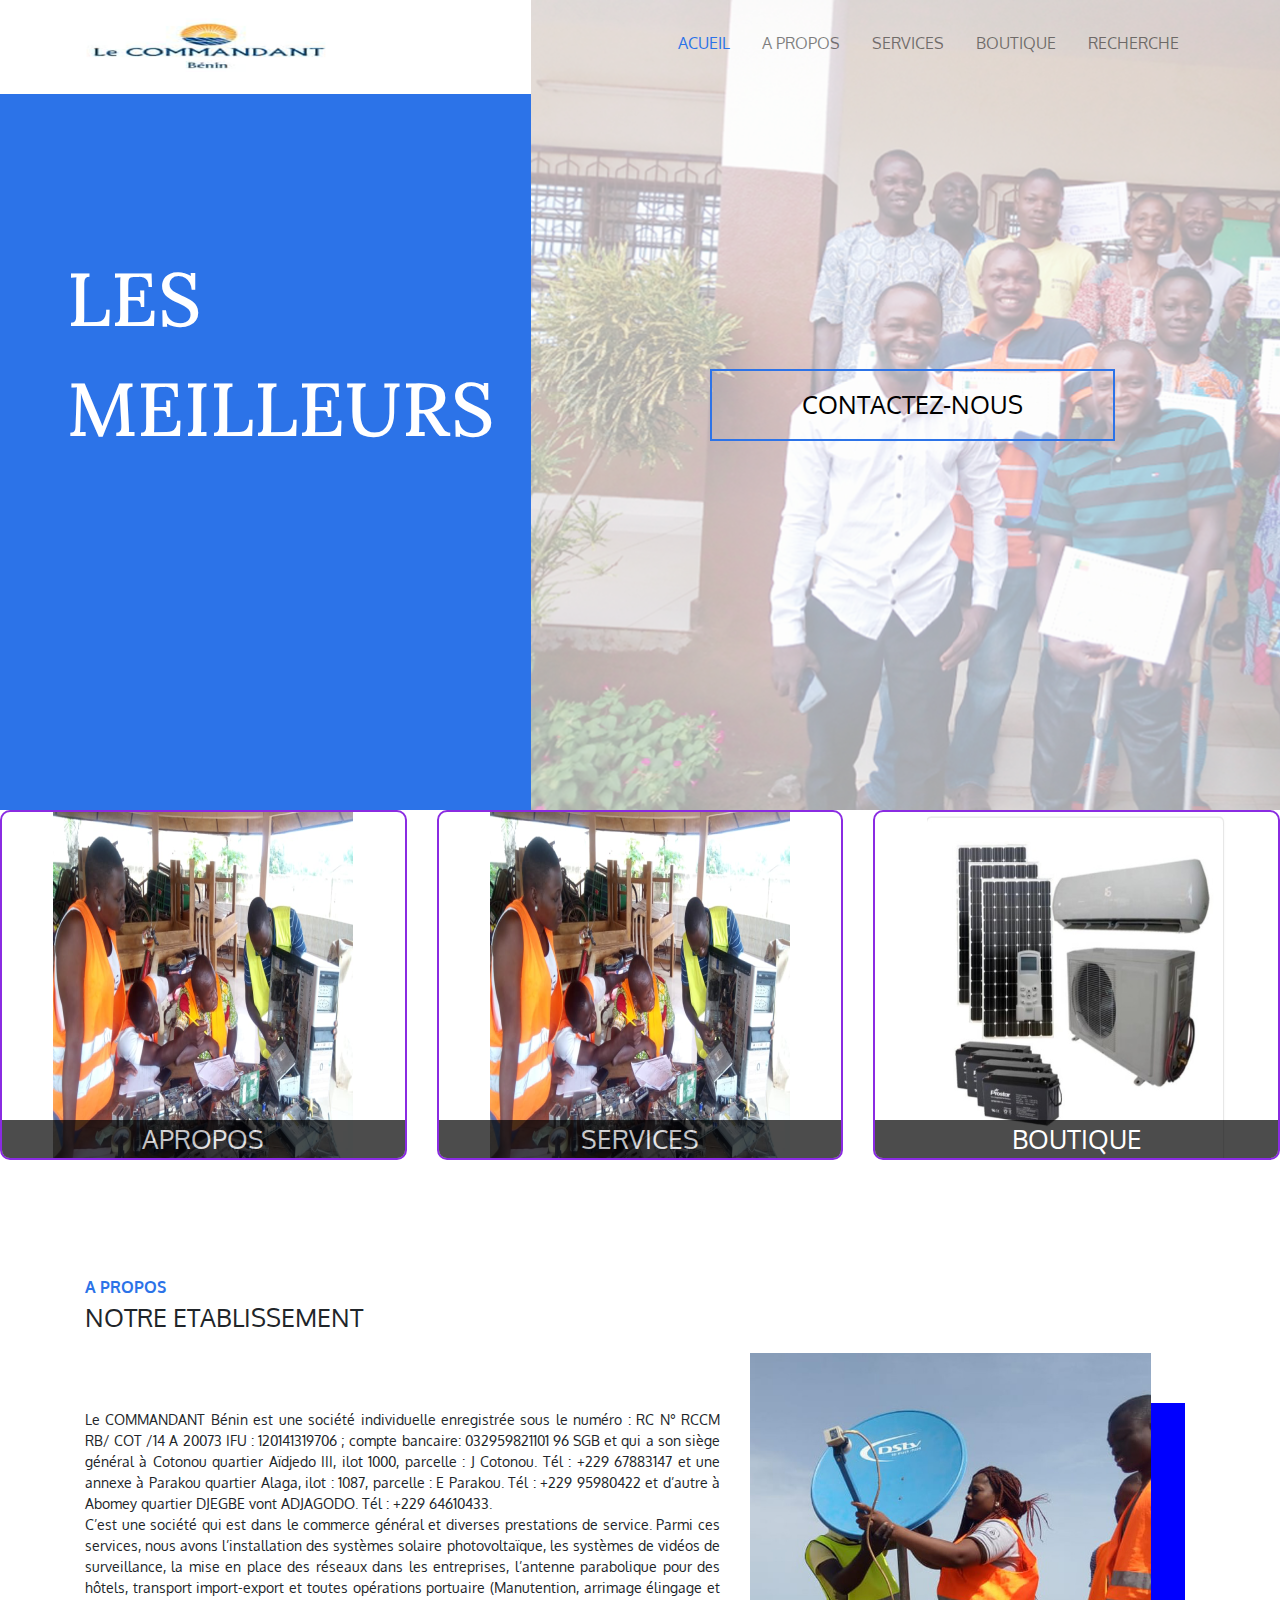
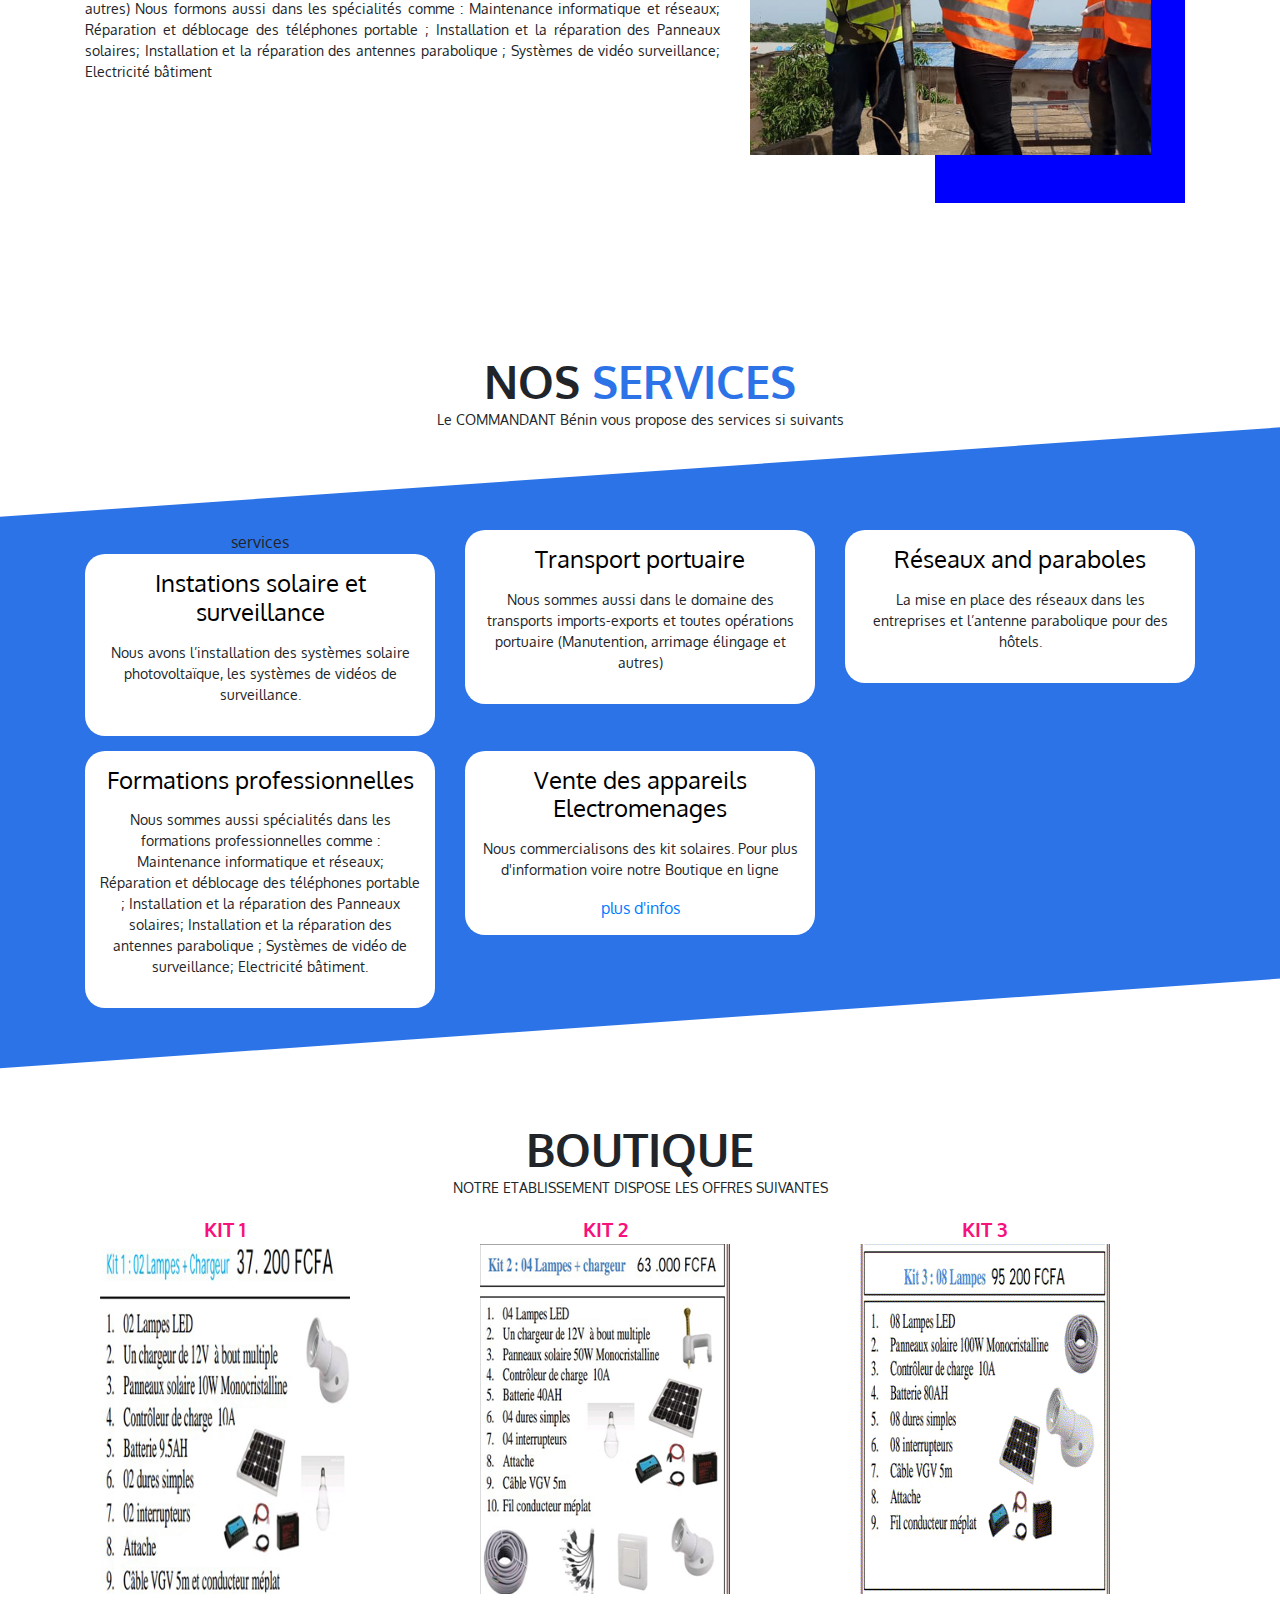
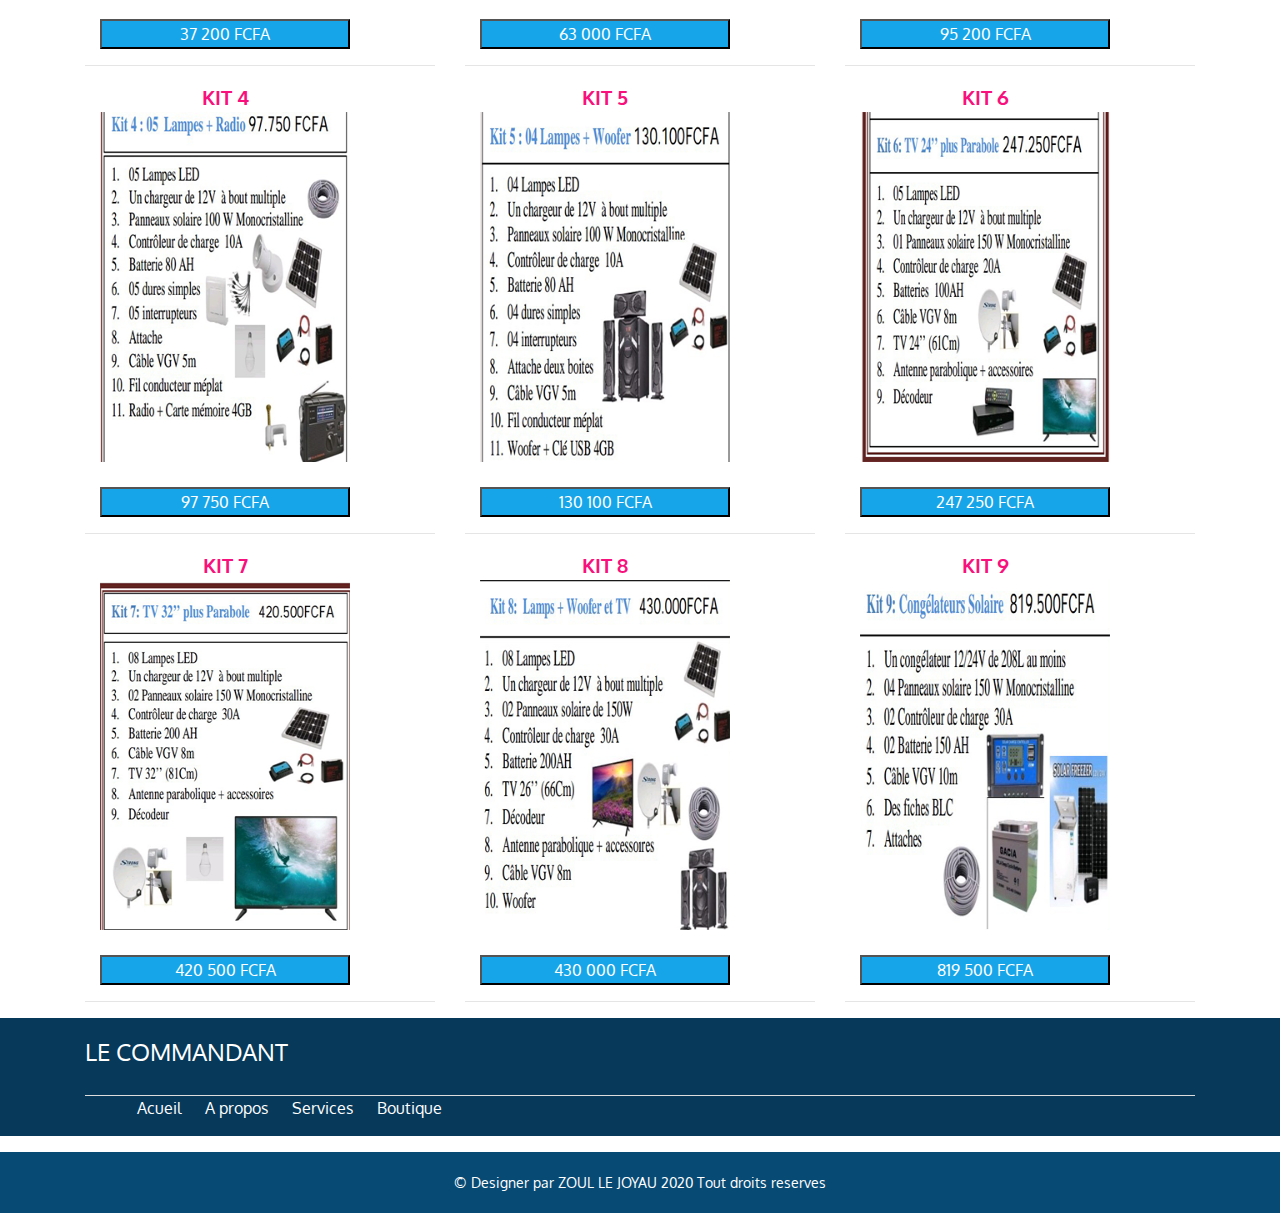
<file: index.html>
<!DOCTYPE html>
<html lang="fr">

<head>
    <meta charset="utf-8">
    <meta http-equiv="X-UA-Compatible" content="IE=edge">
    <title> LeCommandantBenin</title>
    <meta name="description" content="">
    <meta name="viewport" content="width=device-width, initial-scale=1">
    <link rel="stylesheet" href="css/bootstrap.min.css">
    <link rel="stylesheet" href="css/style.css">
    <link rel="stylesheet" href="https://use.fontawesome.com/releases/v5.7.0/css/all.css" integrity="sha384-lZN37f5QGtY3VHgisS14W3ExzMWZxybE1SJSEsQp9S+oqd12jhcu+A56Ebc1zFSJ" crossorigin="anonymous">
    <link href='https://fonts.googleapis.com/css?family=Oxygen:400,300,700' rel='stylesheet' type='text/css'>
    <link href='https://fonts.googleapis.com/css?family=Lora' rel='stylesheet' type='text/css'>
</head>

<body>
    <nav class="navbar navbar-expand-lg navbar-light text-uppercase font-weight-bold" id="navbarWeb">
        <div class="container">
            <a class="navbar-brand" href="index.html"><img width="250" src="imgs/logo1.png" alt="#" /></a>
            <button id="togglerNavbar" class="navbar-toggler" type="button" data-toggle="collapse" data-target="#show-menu" aria-controls="navbarSupportedContent" aria-expanded="false" aria-label="Toggle navigation">
             <span class="navbar-toggler-icon"></span>
            </button>
            <div class="collapse navbar-collapse" id="show-menu">
                <ul class="navbar-nav ml-auto">
                    <li class="nav-item active">
                        <a class="nav-link" href="#home"> Acueil </a>
                    </li>
                    <li class="nav-item">
                        <a class="nav-link" href="#about"> A propos</a>
                    </li>
                    <li class="nav-item">
                        <a class="nav-link" href="#service">Services</a>
                    </li>

                    <li class="nav-item">
                        <a class="nav-link" href="#shope">Boutique</a>
                    </li>
                    <li class="nav-item">
                        <a class="nav-link" href="https://www.google.com/search">Recherche</a>
                    </li>
                </ul>
            </div>
        </div>
    </nav>
    <header class="text-uppercase">
        <div class="row">
            <div class="col-xl-5 col-lg-12">
                <p>les meilleurs</p>
            </div>
            <div class="col-xl-7 col-lg-12">
                <div class="white-overlay d-flex align-items-center" id="contcter1">
                    <button><a href="Tel:+22964610433" class="text-uppercase">Contactez-nous</a></button>
                </div>
            </div>
        </div>
    </header>
    <!-- start of home pages -->

    <div id="home" class="row">
        <div class="col-md-4 col-sm-6 col-xs-12" id="about-home">
            <a href="#about" onclick="$dc.loadMenuCategories();">
                <div id="about-tile"><span>Apropos</span></div>
            </a>
        </div>
        <div class="col-md-4 col-sm-6 col-xs-12" id="service-home">
            <a href="#service" onclick="$dc.loadMenuItems('SP');">
                <div id="service-tile"><span>Services</span></div>
            </a>
        </div>
        <div class="col-md-4 col-sm-6 col-xs-12" id="shope-home">
            <a href="#shope" onclick="$dc.loadMenuItems('SP');">
                <div id="shope-tile"><span>Boutique</span></div>
            </a>
        </div>
    </div>

    <!-- End of #home-tiles -->
    <!-- stat od about-us -->
    <section class="about-us text-justify " id="about">
        <div class="container">
            <strong class="text-uppercase">A propos</strong>
            <p class="text-uppercase">notre<span> etablissement</span></p>
            <div class="row">
                <div class="col-lg-7 col-12 d-flex align-items-center">
                    <p>Le COMMANDANT Bénin est une société individuelle enregistrée sous le numéro : RC N° RCCM RB/ COT /14 A 20073 IFU : 120141319706 ; compte bancaire: 032959821101 96 SGB et qui a son siège général à Cotonou quartier Aïdjedo III, ilot
                        1000, parcelle : J Cotonou. Tél : +229 67883147 et une annexe à Parakou quartier Alaga, ilot : 1087, parcelle : E Parakou. Tél : +229 95980422 et d’autre à Abomey quartier DJEGBE vont ADJAGODO. Tél : +229 64610433. <br> C’est une
                        société qui est dans le commerce général et diverses prestations de service. Parmi ces services, nous avons l’installation des systèmes solaire photovoltaïque, les systèmes de vidéos de surveillance, la mise en place des réseaux
                        dans les entreprises, l’antenne parabolique pour des hôtels, transport import-export et toutes opérations portuaire (Manutention, arrimage élingage et autres) Nous formons aussi dans les spécialités comme : Maintenance informatique
                        et réseaux; Réparation et déblocage des téléphones portable ; Installation et la réparation des Panneaux solaires; Installation et la réparation des antennes parabolique ; Systèmes de vidéo surveillance; Electricité bâtiment
                    </p>
                </div>
                <div class="col-lg-5 col-12" id="imgsAbout">
                    <div class="blue-shadow"></div>
                    <img src="imgs/about-us.jpg" width="90%">
                </div>
            </div>
        </div>
    </section>
    <!-- end of about-us -->
    <!-- services -->
    <section class="services text-center " id="service">
        <div class="container">
            <h2 class="text-uppercase"> Nos <span>services</span></h2>
            <p>Le COMMANDANT Bénin vous propose des services si suivants </p>
            <div class="row">
                <div class="col-lg-4 col-md-6 col-xs-12 ">services
                    <div class="item">
                        <i class=" fas fa-solar-panel  fa-3x"></i>
                        <h4><a href="service.html">Instations solaire et surveillance</a></h4>
                        <p>Nous avons l’installation des systèmes solaire photovoltaïque, les systèmes de vidéos de surveillance.</p>
                    </div>
                </div>
                <div class="col-lg-4 col-md-6 col-xs-12">
                    <div class="item">
                        <i class="fa fa-ship fa-3x"></i>
                        <h4><a href="service.html">Transport portuaire</a></h4>
                        <p>Nous sommes aussi dans le domaine des transports imports-exports et toutes opérations portuaire (Manutention, arrimage élingage et autres)</p>
                    </div>
                </div>
                <div class="col-lg-4 col-md-6 col-xs-12">
                    <div class="item">
                        <i class="fas fa-broadcast-tower fa-3x"></i>
                        <h4><a href="service.html">Réseaux and paraboles </a></h4>
                        <p>La mise en place des réseaux dans les entreprises et l’antenne parabolique pour des hôtels.</p>
                    </div>
                </div>
                <div class="col-lg-4 col-md-6 col-xs-12">
                    <div class="item">
                        <i class="	fas fa-graduation-cap fa-3x"></i>
                        <h4><a href="service.html">Formations professionnelles</a></h4>
                        <p>Nous sommes aussi spécialités dans les formations professionnelles comme : Maintenance informatique et réseaux; Réparation et déblocage des téléphones portable ; Installation et la réparation des Panneaux solaires; Installation
                            et la réparation des antennes parabolique ; Systèmes de vidéo de surveillance; Electricité bâtiment.
                        </p>
                    </div>
                </div>
                <div class="col-lg-4 col-md-6 col-xs-12">
                    <div class="item">
                        <i class="	fas fa-calculator fa-3x"></i>
                        <h4><a href="service.html">Vente des appareils Electromenages</a></h4>
                        <p>Nous commercialisons des kit solaires. Pour plus d'information voire notre Boutique en ligne
                        </p>
                        <a href="#shope"><span>plus d'infos </span> </a>
                    </div>
                </div>
                <!-- <button><a href="#" class="text-uppercase font-weight-bold">read more</a></button> -->
                <div class="rectangle"></div>
            </div>
        </div>
    </section>
    <!-- end of services -->

    <!-- start shope -->
    <section class="shope text-center" id="shope">
        <div class="container">
            <strong class="text-uppercase">
                <h2> Boutique </h2>
            </strong>
            <p class="text-uppercase">notre<span> etablissement dispose les offres suivantes </span></p>
            <div class="row">
                <!-- stat of item -->
                <div class="menu-item-tile col-lg-4 col-md-6 col-ms-6">
                    <div class="col-sm-5">
                        <div class="menu-item-photo">
                            <div class="item-name">KIT 1 </div>
                            <img class="img-responsive" width="250" height="350" src="imgs/kit1.png" alt="Item">
                        </div>
                        <div class="menu-item-price"> <button type="submit"> 37 200 FCFA</button> </div>
                    </div>
                    <hr class="visible-xs">
                </div>
                <!-- end of tem -->
                <!-- Add after every 2nd menu-item-tile -->
                <div class="clearfix visible-lg-block visible-md-block"></div>
                <!-- stat of item -->
                <div class="menu-item-tile col-lg-4 col-md-6 col-ms-6">
                    <div class="col-sm-5">
                        <div class="menu-item-photo">
                            <div class="item-name">KIT 2</div>
                            <img class="img-responsive" width="250" height="350" src="imgs/kit2.png" alt="Item">
                        </div>
                        <div class="menu-item-price"> <button type="submit"> 63 000 FCFA</button> </div>
                    </div>
                    <hr class="visible-xs">
                </div>
                <!-- end of tem -->
                <!-- Add after every 2nd menu-item-tile -->
                <div class="clearfix visible-lg-block visible-md-block"></div>
                <!-- stat of item -->
                <div class="menu-item-tile col-lg-4 col-md-6 col-ms-6">
                    <div class="col-sm-5">
                        <div class="menu-item-photo">
                            <div class="item-name">KIT 3</div>
                            <img class="img-responsive" width="250" height="350" src="imgs/Kit-3.gif" alt="Item">
                        </div>
                        <div class="menu-item-price"> <button type="submit"> 95 200 FCFA</button> </div>
                    </div>
                    <hr class="visible-xs">
                </div>
                <!-- end of tem -->
                <!-- Add after every 2nd menu-item-tile -->
                <div class="clearfix visible-lg-block visible-md-block"></div>
                <!-- stat of item -->
                <div class="menu-item-tile col-lg-4 col-md-6 col-ms-6">
                    <div class="col-sm-5">
                        <div class="menu-item-photo">
                            <div class="item-name">KIT 4</div>
                            <img class="img-responsive" width="250" height="350" src="imgs/kit4.png" alt="Item">
                        </div>
                        <div class="menu-item-price"> <button type="submit"> 97 750 FCFA</button> </div>
                    </div>
                    <hr class="visible-xs">
                </div>
                <!-- end of tem -->
                <!-- Add after every 2nd menu-item-tile -->
                <div class="clearfix visible-lg-block visible-md-block"></div>
                <!-- stat of item -->
                <div class="menu-item-tile col-lg-4 col-md-6 col-ms-6">
                    <div class="col-sm-5">
                        <div class="menu-item-photo">
                            <div class="item-name">KIT 5</div>
                            <img class="img-responsive" width="250" height="350" src="imgs/kit5.png" alt="Item">
                        </div>
                        <div class="menu-item-price"> <button type="submit">130 100 FCFA</button> </div>
                    </div>
                    <hr class="visible-xs">
                </div>
                <!-- end of tem -->
                <!-- Add after every 2nd menu-item-tile -->
                <div class="clearfix visible-lg-block visible-md-block"></div>
                <!-- stat of item -->
                <div class="menu-item-tile col-lg-4 col-md-6 col-ms-6">
                    <div class="col-sm-5">
                        <div class="menu-item-photo">
                            <div class="item-name">KIT 6</div>
                            <img class="img-responsive" width="250" height="350" src="imgs/kit6.png" alt="Item">
                        </div>
                        <div class="menu-item-price"> <button type="submit"> 247 250 FCFA</button> </div>
                    </div>
                    <hr class="visible-xs">
                </div>
                <!-- end of tem -->
                <!-- Add after every 2nd menu-item-tile -->
                <div class="clearfix visible-lg-block visible-md-block"></div>
                <!-- stat of item -->
                <div class="menu-item-tile col-lg-4 col-md-6 col-ms-6">
                    <div class="col-sm-5">
                        <div class="menu-item-photo">
                            <div class="item-name">KIT 7</div>
                            <img class="img-responsive" width="250" height="350" src="imgs/kit7.png" alt="Item">
                        </div>
                        <div class="menu-item-price"> <button type="submit">420 500 FCFA</button> </div>
                    </div>
                    <hr class="visible-xs">
                </div>
                <!-- end of tem -->
                <!-- Add after every 2nd menu-item-tile -->
                <div class="clearfix visible-lg-block visible-md-block"></div>
                <!-- stat of item -->
                <div class="menu-item-tile col-lg-4 col-md-6 col-ms-6">
                    <div class="col-sm-5">
                        <div class="menu-item-photo">
                            <div class="item-name">KIT 8</div>
                            <img class="img-responsive" width="250" height="350" src="imgs/KIt8.png" alt="Item">
                        </div>
                        <div class="menu-item-price"><button type="submit" class="buy"> 430 000 FCFA</button></div>
                    </div>
                    <hr class="visible-xs">
                </div>
                <!-- end of tem -->
                <!-- Add after every 2nd menu-item-tile -->
                <div class="clearfix visible-lg-block visible-md-block"></div>
                <!-- stat of item -->
                <div class="menu-item-tile col-lg-4 col-md-6 col-ms-6">
                    <div class="col-sm-5">
                        <div class="menu-item-photo">
                            <div class="item-name">KIT 9</div>
                            <img class="img-responsive" width="250" height="350" src="imgs/Kit9.png" alt="Item">
                        </div>
                        <div class="menu-item-price"><button type="submit" class="buy">819 500 FCFA</button></div>
                    </div>
                    <hr class="visible-xs">
                </div>
                <!-- end of tem -->
                <!-- Add after every 2nd menu-item-tile -->
                <div class="clearfix visible-lg-block visible-md-block"></div>
            </div>
        </div>
    </section>

    <!-- shope end -->

    <footer>
        <div class="main-part">
            <div class="container">
                <div class="d-flex justify-content-between text-uppercase">
                    <divi>
                        <a href="index.html">
                            <h4>LE COMMANDANT</h4>
                        </a>
                </div>
                <ul class="main-list">
                    <li><a href="#home"> Acueil </a></li>
                    <li><a href="#about">A propos</a></li>
                    <li><a href="#service">Services</a></li>
                    <li><a href="#shope">Boutique</a></li>
                </ul>
                <ul>
                    <li><a href="https://www.facebook.com/lescribe.max" target="blank"><i class="fab fa-facebook-f"></i></a></li>
                    <li><a href="https://wa.me/message/STICJKB4GYXJF1" target="blank"><i class="fab fa-whatsapp"></i></a></li>

                </ul>
            </div>
        </div>
        <div class="copyright text-center">
            <p>&copy Designer par <a href="https://www.facebook.com/COSANA.Farinelejoyau/" class="text-uppercase">Zoul le Joyau 2020</a> Tout droits reserves</p>
        </div>
    </footer>
    <script src="js/jquery-3.5.1.min.js"></script>
    <script src="js/angular.min.js"></script>
    <script src="js/bootstrap.min.js"></script>
    <script src="js/script.js"></script>
</body>

</html>
</file>
<file: css/style.css>
*,
html,
body {
    transition: all 1s ease;
}

body {
    box-sizing: border-box;
    overflow-x: hidden;
    font-family: 'Oxygen', sans-serif;
}

.white-overlay {
    background-color: rgba(255, 255, 255, 0.65);
    height: 100%;
    width: 100%;
}

a:hover {
    text-decoration: none;
}

h2 span {
    color: #2c73e8;
}

li {
    list-style-type: none;
}

button,
a {
    -webkit-transition: all .5s ease;
    -moz-transition: all .5s ease;
    -o-transition: all .5s ease;
    transition: all .5s ease;
}


/* navbar */

header#home {
    height: 90vh;
}

.navbar {
    background-color: transparent;
    position: absolute;
    top: 0;
    left: 0;
    width: 100%;
    z-index: 1000;
}

.navbar ul.navbar-nav li {
    padding: 0 6px;
    font-weight: 500;
    margin: 0 2px;
}

h2 {
    font-size: 45px;
    font-weight: 600;
    margin-bottom: 0;
}

.navbar ul.navbar-nav li:nth-of-type(6) {
    padding-right: 30px
}

.navbar ul.navbar-nav li.active a {
    color: #2c73e8 !important;
}

.navbar ul.navbar-nav li i {
    font-size: 22px;
}

.navbar ul.navbar-nav li form {
    position: absolute;
    background-color: white;
    padding: 6px;
    display: none;
    width: 230px;
    right: 0
}

p {
    font-size: 14px;
    font-weight: 400;
}

.navbar ul.navbar-nav li form input {
    border: 1px solid #cbc8c8;
    background-color: #e2dfdf;
    width: 100%;
}

footer div.copyright a {
    color: #fff;
}

footer div.copyright a:hover,
footer div.copyright a:focus {
    color: #ea4808;
}


/* header */

header .row>div:first-of-type {
    background-color: #2c73e8;
    margin-top: 94px;
    color: #FFF;
}

header .row>div:first-of-type p {
    font-size: 75px;
    margin-left: 15%;
    line-height: 110px;
    font-weight: 500;
    margin-top: 150px;
    font-family: 'Lora', serif;
}

header .row>div:first-of-type p span {
    color: #000;
    font-family: 'Lora', serif;
}

header .row>div:first-of-type button {
    display: block;
    margin: 0 auto;
    position: absolute;
    bottom: 0;
    background-color: #2c73e8;
    box-shadow: 0 0 25px -6px #000;
    border: none;
    left: 0;
    right: 0;
    bottom: -30px;
}

header .row>div:first-of-type button a {
    display: block;
    padding: 0 40px;
    color: #FFF;
    height: 65px;
    width: auto;
    line-height: 63px;
}

header .row>div:last-of-type,
header .row>div:first-of-type {
    padding: 0;
}

header .row>div:last-of-type {
    background-image: url('../imgs/header.png');
    background-size: cover;
    height: 90vh;
    width: 100%;
}

header .row>div:last-of-type button {
    display: block;
    margin: 0 auto;
    background-color: transparent;
    border: 2px solid #2c73e8;
    padding: 0;
}

header .row>div:last-of-type button:hover {
    background-color: #2c73e8;
}

header .row>div:last-of-type button:hover a {
    color: #FFF;
}

header .row>div:last-of-type button a {
    display: block;
    padding: 15px 90px;
    font-size: 25px;
    color: #000;
}


/* home page */

#about-tile,
#service-tile,
#shope-tile {
    border: 2px solid blueviolet;
    border-radius: 10px;
    height: 350px;
    width: 100%;
    position: relative;
    margin-bottom: 15px;
    overflow: hidden;
}

#about-tiles:hover,
#service-tile:hover,
#shope-tiles:hover {
    box-shadow: 0 1px 5px 1px #cccccc;
}

#about-tile {
    background: url('../imgs/service.png') no-repeat;
    background-position: center;
}

#service-tile {
    background: url('../imgs/service.png') no-repeat;
    background-position: center;
}

#shope-tile {
    background: url('../imgs/shope.png') no-repeat;
    background-position: center;
}

#about-tile span,
#service-tile span,
#shope-tile span {
    position: absolute;
    bottom: 0;
    right: 0;
    width: 100%;
    text-align: center;
    font-size: 1.6em;
    text-transform: uppercase;
    background-color: #000;
    color: #fff;
    opacity: .7;
}


/* about us */

.about-us {
    padding: 100px 0;
}

.about-us strong {
    color: #2c73e8;
}

.about-us h2 {
    margin: 10px 0;
}

.about-us .container>p {
    font-size: 25px;
}

.about-us button {
    position: absolute;
    bottom: 0;
    left: 0;
    background-color: #FFF;
    border: 1px solid #000;
    padding: 0
}

.about-us a {
    display: block;
    padding: 15px 40px;
    color: #000;
}

.about-us button:hover {
    background-color: #2c73e8;
    border: 1px solid #2c73e8;
}

.about-us button:hover a {
    color: #FFF;
}

.about-us .blue-shadow {
    height: 400px;
    width: 250px;
    background-color: blue;
    position: absolute;
    z-index: -1;
    top: 50px;
    left: 200px;
}


/* services */

.services {
    padding: 100px 0;
    position: relative;
}

.services h2+p {
    margin-bottom: 100px;
}

.services .item {
    border-radius: 20px;
    padding: 15px;
    background-color: #FFF;
    margin-bottom: 15px;
}

.services i {
    margin-bottom: 15px;
    color: #17a5e9;
}

.services h4 {
    margin-bottom: 15px;
}

.services h4 a {
    color: #000;
}

.services h4 a:hover {
    color: #2c73e8;
}

.services .active i {
    color: #e84708;
}

.services button {
    position: relative;
    display: block;
    bottom: -70px;
    padding: 0;
    background-color: #FFF;
    margin: 0 auto;
    border: 1px solid #000;
    width: 150px;
    height: 35px;
}

.services button a {
    padding: 15px 60px;
    display: block;
    color: #000;
}

.services button:hover {
    background-color: #2c73e8;
    border: 1px solid #2c73e8;
}

.services button:hover a {
    color: #FFF;
}

.services .rectangle {
    width: 1600px;
    height: 550px;
    position: absolute;
    transform: rotate(-4deg);
    z-index: -1;
    right: -85px;
    bottom: 95px;
    background-color: #2c73e8;
}


/* shope item-name */

#shope .item-name {
    width: 250px;
    color: rgb(248, 16, 124);
    font-size: 20px;
    font-weight: bold;
}


/* prices */

.menu-item-price button {
    width: 250px;
    margin-top: 25px;
    background-color: #17a5e9;
    color: #fff;
}


/* contact */

.contact {
    background-image: url('../imgs/contact.jpg');
    background-size: cover;
}

.contact .container {
    padding-top: 50px;
    padding-bottom: 50px;
}

.contact .contact-form {
    background-color: rgba(44, 115, 232, .65);
    padding: 30px;
    width: 40%;
}

.contact .contact-form input {
    margin-bottom: 20px;
    padding: 5px 10px;
}

.contact .contact-form input[type='text'] {
    width: 48%;
}

.contact .contact-form input:nth-of-type(3) {
    float: right;
}

.contact .contact-form input:first-of-type,
.contact .contact-form input[type="email"],
.contact .contact-form textarea {
    width: 100%;
}

.contact .contact-form textarea {
    resize: none;
    height: 150px;
    padding: 5px 10px;
}

.contact .contact-form input[type="submit"] {
    margin-bottom: 0;
    margin-top: 10px;
    background-color: #e84708;
    border: none;
    padding: 10px 30px;
    color: #FFF;
    cursor: pointer;
}


/* footer */

footer {
    color: #FFF;
}

footer .main-part {
    background-color: #06395a;
}

footer .d-flex {
    padding: 20px 0;
    border-bottom: 1px solid #DDD;
}

footer a {
    color: white
}

footer ul {
    overflow: hidden;
}

footer ul li {
    float: left;
    padding: 0 12px
}

footer .d-flex+div {
    padding: 40px 0 20px;
    width: 70%;
    margin: 0 auto;
}

footer .d-flex+div form {
    width: 600px;
    margin: 0 auto;
    margin-bottom: 20px;
}

footer .d-flex+div input[type='text'] {
    margin-left: 20px;
    width: 250px;
    padding-left: 10px
}

footer .d-flex+div input[type="submit"] {
    position: relative;
    right: 4px;
    height: 29.5px;
    width: 120px;
    border: none;
    background-color: #ea4808;
    color: #FFF;
    font-size: 16px;
}

footer #newletter {
    background-color: #ea4808;
}

footer .copyright {
    padding: 20px 0;
    background-color: #074a74;
}

footer .copyright p {
    margin: 0;
}


/* media queries */

@media (max-width: 1200px) {
    /* header*/
    header .row>div:first-of-type {
        margin-top: 0;
    }
    header .row>div:first-of-type p {
        font-size: 60px;
        margin-left: 0;
        text-align: center;
        margin-top: 50px;
    }
    header .row>div:first-of-type button {
        top: 0;
        margin-bottom: 65px;
    }
    /* about us */
    .about-us .blue-shadow {
        left: 140px;
        height: 320px;
    }
}

@media (max-width: 992px) {
    /* navbar */
    .navbar ul {
        background-color: rgb(44, 115, 232, .7);
    }
    .navbar ul li a {
        margin-left: 20px
    }
    .navbar ul li a {
        color: #FFF !important;
    }
    .navbar ul li:first-of-type {
        margin-left: 0;
    }
    .navbar ul li:first-of-type a {
        background-color: #FFF !important;
        margin-left: 0;
        padding-left: 20px;
    }
    /* header*/
    header .row>div:first-of-type p {
        font-size: 50px;
    }
    /* about us */
    .about-us {
        padding-bottom: 0;
    }
    .about-us .row>div:first-of-type {
        order: 2;
    }
    .about-us .row>div:last-of-type {
        order: 1;
    }
    .about-us .d-flex {
        display: block !important;
    }
    .about-us button {
        position: static;
        display: block;
        margin: 35px auto;
    }
    .about-us .blue-shadow {
        display: none;
    }
    .about-us img {
        width: 50%;
        margin: 0 auto;
        display: block;
        margin-bottom: 50px;
    }
    /* services */
    .services {
        padding-top: 50px
    }
    .services .rectangle {
        height: 705px;
        bottom: 115px;
    }
    /* what we do */
    .what-we-do .container {
        width: 1140px;
    }
    /* prices */
    .prices h2 {
        margin-bottom: 30px
    }
    .prices .item {
        margin-bottom: 40px;
    }
    .prices .item>div:first-of-type {
        border-top-left-radius: 15px;
    }
    .prices .col-lg-4:nth-of-type(2) .active {
        position: static;
        border-top-left-radius: 15px;
    }
    /* contact */
    .contact .contact-form {
        width: 60%;
    }
    /* footer */
    footer .d-flex {
        display: block !important;
        padding-bottom: 0;
    }
    footer .d-flex>div {
        padding-left: 12px;
        margin-bottom: 20px;
    }
    footer .d-flex ul {
        padding-left: 0;
        margin-bottom: 20px
    }
    footer .d-flex+div {
        width: 100%
    }
}

@media (max-width: 768px) {
    /* header*/
    header .row>div:first-of-type p {
        font-size: 50px;
        margin-top: 150px;
        margin-bottom: 25px;
        line-height: 60px;
    }
    header .row>div:first-of-type button {
        margin-bottom: 65px;
    }
    /* about us */
    #imgsAbout {
        margin-top: 50px;
    }
    .about-us img {
        width: 70%;
    }
    /* services */
    .services {
        padding-bottom: 50px;
    }
    .services .rectangle {
        display: none;
    }
    .services .item {
        background-color: #2c73e8;
        color: white;
    }
    .services .item a,
    .services .item a:hover {
        color: white;
    }
    .services h2+p {
        margin-bottom: 50px;
    }
    .services button {
        position: static;
        margin: 30px auto;
    }
    /* shope */
    #shope {
        margin: 50px 0;
    }
    .what-we-do .container {
        width: 100%;
    }
    /* prices */
    .prices .col-lg-4:last-of-type .item {
        margin-bottom: 50px
    }
    /* contact */
    .contact .contact-form {
        width: 80%;
    }
    /* footer */
    footer .d-flex+div form {
        width: 500px
    }
    footer .d-flex ul:first-of-type li {
        display: block;
        float: none;
        margin-bottom: 10px
    }
}

@media (max-width: 576px) {
    .navbar {
        background-color: #fff;
        position: absolute;
        top: 0;
        left: 0;
        width: 100%;
        z-index: 1000;
    }
    header#home {
        height: 650px;
    }
    header .row>div:first-of-type button {
        display: inline;
        margin: 0 auto;
        position: relative;
        bottom: 0;
        background-color: #2c73e8;
        box-shadow: 0 0 25px -6px #000;
        border: none;
        left: 0;
        right: 0;
        bottom: 0;
        float: none;
        display: flex;
    }
    header .row>div:last-of-type {
        background-image: url('../imgs/header.png');
        background-size: cover;
        height: 350px;
        width: 100%;
    }
    header .row>div:first-of-type p {
        font-size: 1.2em;
    }
    /* footer */
    footer .d-flex+div form,
    footer .d-flex+div form label {
        width: 100%
    }
    footer .d-flex+div form input[type="text"] {
        display: block;
        margin-bottom: 10px
    }
    footer .d-flex+div form input[type="text"] {
        width: 100%;
        margin-left: 0;
        margin-top: 20px;
    }
    footer .d-flex+div form input[type="submit"] {
        width: 40%
    }
}
</file>
